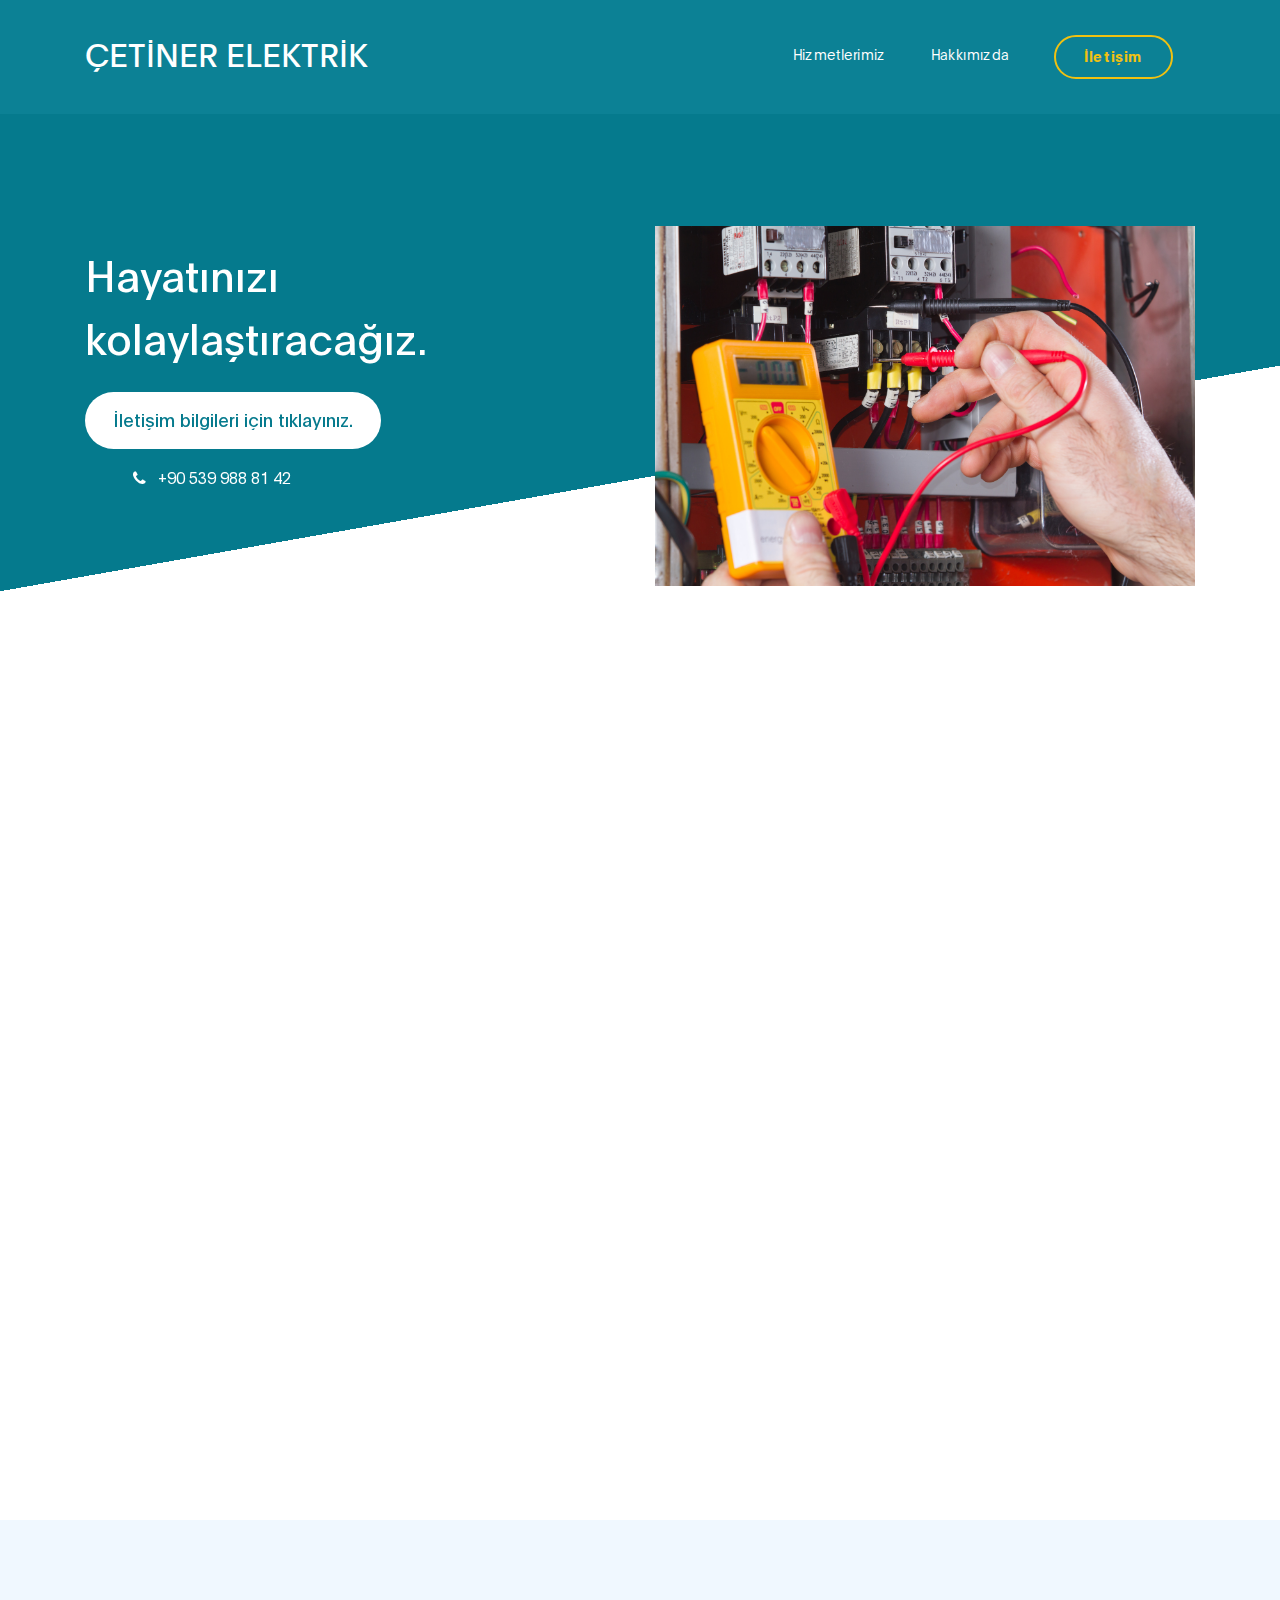
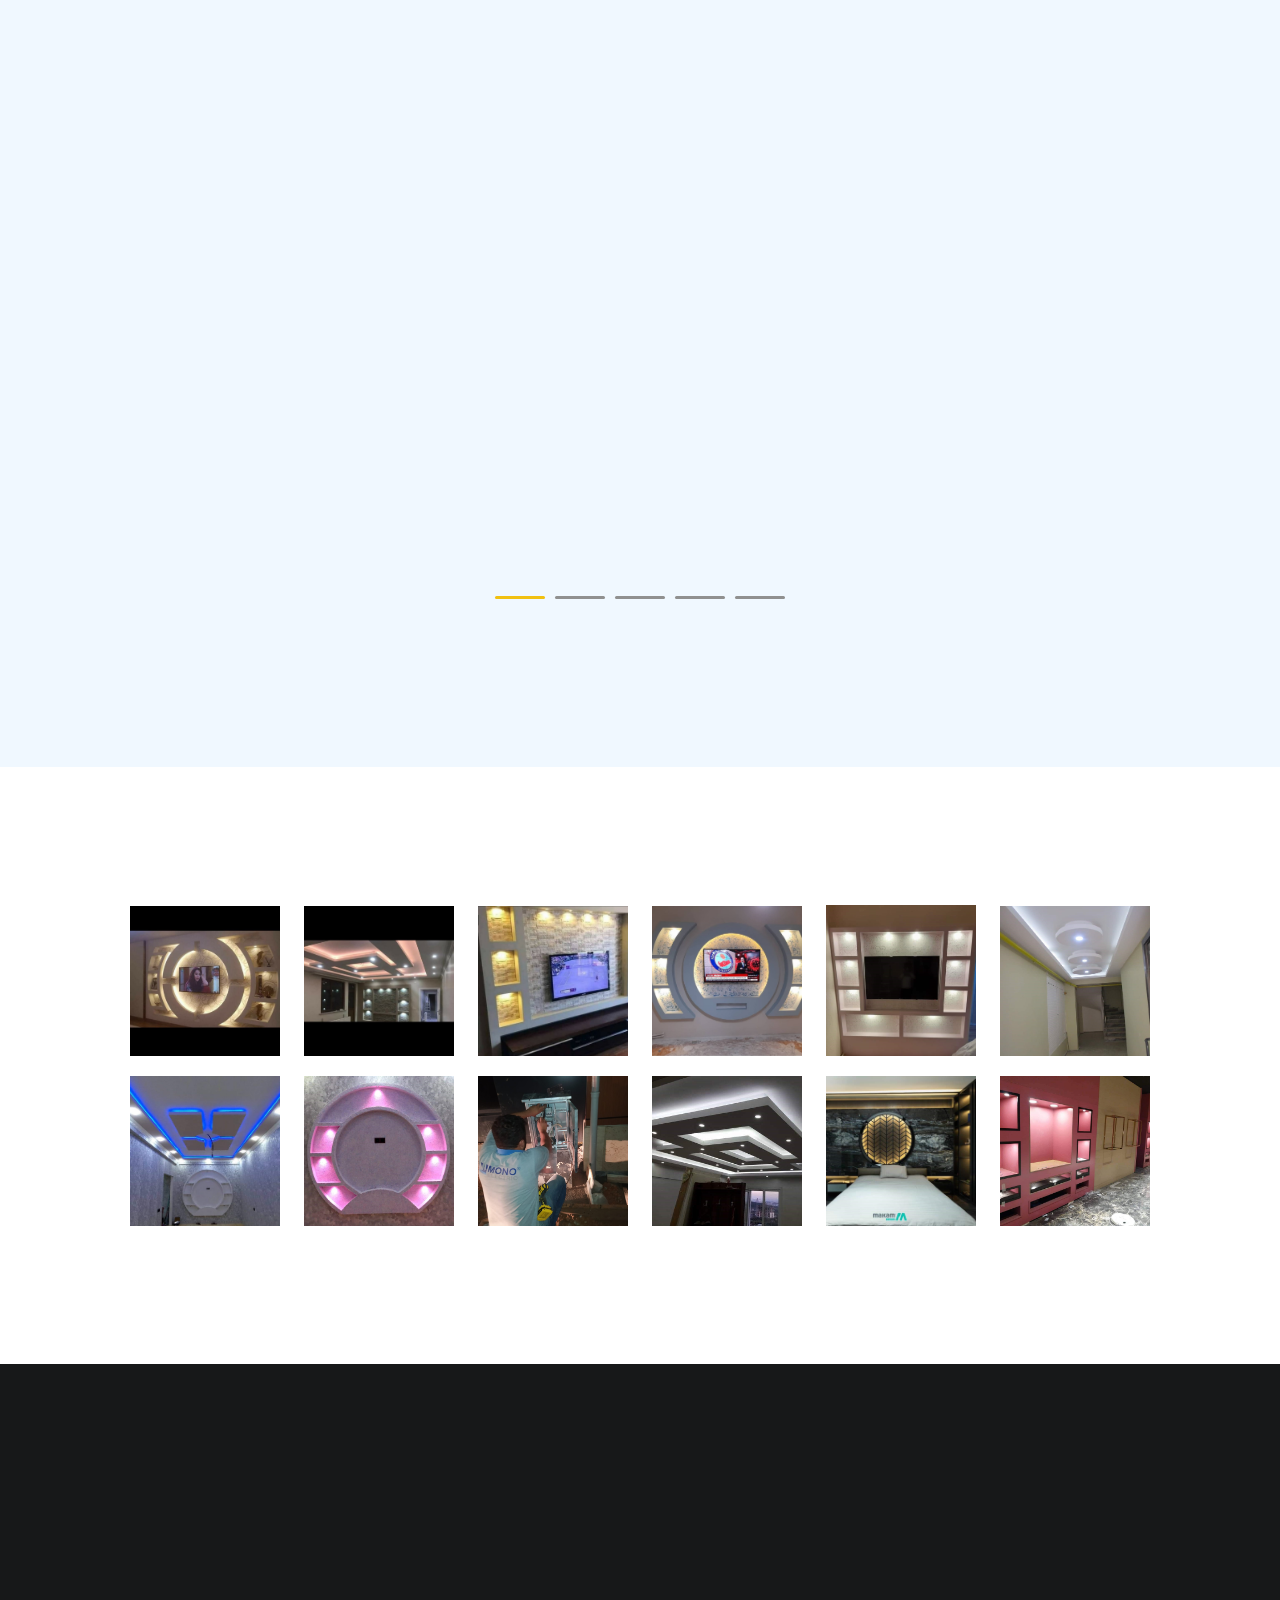
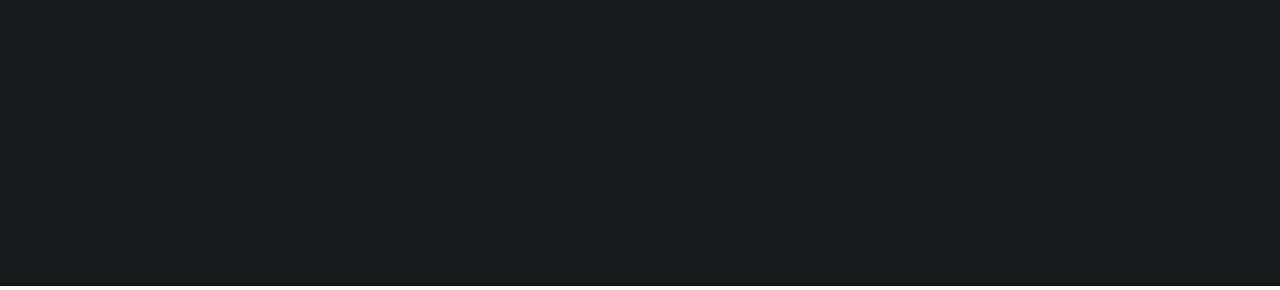
<file: index.html>
<!DOCTYPE html>
<html lang="en">
<head>

     <title>Çetiner Elektrik</title>

     <meta charset="UTF-8">
     <meta http-equiv="X-UA-Compatible" content="IE=Edge">
     <meta name="description" content="">
     <meta name="keywords" content="">
     <meta name="author" content="">
     <meta name="viewport" content="width=device-width, initial-scale=1, maximum-scale=1">

     <link rel="stylesheet" href="css/bootstrap.min.css">
     <link rel="stylesheet" href="css/font-awesome.min.css">
     <link rel="stylesheet" href="css/aos.css">
     <link rel="stylesheet" href="css/owl.carousel.min.css">
     <link rel="stylesheet" href="css/owl.theme.default.min.css">
     <link rel="stylesheet" href="css/images-size.css">

     <!-- MAIN CSS -->
     <link rel="stylesheet" href="css/templatemo-digital-trend.css">
     <link rel="shortcut icon" type="image/png" href="images/logo.png"/>

<style>
strong{
  color:rgb(12, 129, 149)
}
strong1{
  color:white
}
</style>

</head>
<body>

     <!-- MENU BAR -->
    <nav class="navbar navbar-expand-lg">
        <div class="container">
            <h1 class="navbar-brand" href="index.html">
                ÇETİNER ELEKTRİK
            </h1>

            <button class="navbar-toggler" type="button" data-toggle="collapse" data-target="#navbarNav" aria-controls="navbarNav" aria-expanded="false"
                aria-label="Toggle navigation">
                <span class="navbar-toggler-icon"></span>
            </button>

            <div class="collapse navbar-collapse" id="navbarNav">
                <ul class="navbar-nav ml-auto">
                    <li class="nav-item">
                        <a href="#project" class="nav-link smoothScroll">Hizmetlerimiz</a>
                    </li>
                    <li class="nav-item">
                        <a href="#about" class="nav-link smoothScroll">Hakkımızda</a>
                    </li>
                    <li class="nav-item">
                        <a href="contact.html" class="nav-link contact">İletişim</a>
                    </li>
                </ul>
            </div>
        </div>
     </nav>


     <!-- HERO -->
     <section class="hero hero-bg d-flex justify-content-center align-items-center">
               <div class="container">
                    <div class="row">

                        <div class="col-lg-6 col-md-10 col-12 d-flex flex-column justify-content-center align-items-center">
                              <div class="hero-text">

                                   <h1 class="text-white" data-aos="fade-up">Hayatınızı kolaylaştıracağız.</h1>

                                   <a href="contact.html" class="custom-btn btn-bg btn mt-3" data-aos="fade-up" data-aos-delay="100">İletişim bilgileri için tıklayınız.</a>

                                   <strong class="d-block py-3 pl-5 text-white" data-aos="fade-up" data-aos-delay="200"><i class="fa fa-phone mr-2"></i>   <a href="tel:+90 539 988 81 42"> <span class="icon-telephone"> </span> <strong1>+90 539 988 81 42 </strong1></a></strong>
                              </div>
                        </div>

                        <div class="col-lg-6 col-12">
                          <div class="hero-image" data-aos="fade-up" data-aos-delay="300">

                            <img src="images/kapak.jpg" class="img-fluid" alt="kapak">
                          </div>
                        </div>

                    </div>
               </div>
     </section>

     <section class="contact section-padding" id="about">
       <div class="container">
         <div class="about-image" data-aos="fade-up" data-aos-delay="200">

          <img align="left" src="images/elektrikci.jpg" class="img-fluid" alt="hakkında" id="resim1"> </img>

             <div align="left" class=" mx-auto col-12 py-5 mt-5" data-aos="fade-up">

                 <p><strong>Hızlı ve kaliteli elektrik hizmeti.</strong></p>
                 <p>Elektrikle ilgili her türlü arıza tespiti, bakım ve onarım, elektrik tesisat işleri ve malzeme temini konularında adresiniz <strong>Çetiner Elektrik</strong>.<br>Kaliteli malzemler ve hızlı hizmet kapınızda. Kullandığımız malzemelerin ve işçiliğimizin arkasındayız.<br>Çetiner elektrik olarak hayatınızı kolaylaştırmak için buradayız.<br><br><br></p>

             </div>

             <img align="right" src="images/office.jpg" class="img-fluid" alt="office" id="resim1">

             <div align="left" class="about-info">

                  <h2 class="mb-4" data-aos="fade-up"><strong><br>Kalitemiz ve hızlı hizmetimizle bir telefon kadar uzağınızdayız.</strong></h2>
                  <p>Konya'nın neresinde olursanız olun geniş servis ağımız ile ulaşıyoruz. Bir telefon etmeniz yeterli.</p>
             </div>

         </div>
       </div>

     </section>


     <!-- PROJECT -->
     <section class="project section-padding" id="project">
          <div class="container-fluid">
               <div class="row">

                    <div class="col-lg-12 col-12">

                        <h2 class="mb-5 text-center" data-aos="fade-up">
                            <strong>Hizmetlerimiz<br></strong>
                        </h2>

                         <div class="owl-carousel owl-theme" id="project-slide">
                              <div class="item project-wrapper" data-aos="fade-up" data-aos-delay="100">
                                   <img src="images/project/project-image01.jpg" class="img-fluid" alt="project image">

                                   <div class="project-info">
                                        <small><strong>Arıza tespiti ve onarımı</strong></small>
                                        <h3>Sizin ve sevdiklerinizin güvenliği için arızaları tespit edip onarımını yapıyoruz.</h3>
                                   </div>
                              </div>

                              <div class="item project-wrapper" data-aos="fade-up">
                                   <img src="images/project/project-image02.jpg" class="img-fluid" alt="project image">

                                   <div class="project-info">
                                        <small><strong>Malzeme temini</strong></small>
                                        <h3>Evinize gerekli en kaliteli malzemeleri sizin için temin ediyoruz.</h3>
                                   </div>
                              </div>

                              <div class="item project-wrapper" data-aos="fade-up">
                                   <img src="images/project/project-image03.jpg" class="img-fluid" alt="project image">

                                   <div class="project-info">
                                        <small><strong>Bakım</strong></small>
                                        <h3>Elektronik cihazların verimli çalışması için bakımlarını yapıyoruz.</h3>
                                   </div>
                              </div>

                              <div class="item project-wrapper" data-aos="fade-up">
                                   <img src="images/project/project-image04.jpg" class="img-fluid" alt="project image">

                                   <div class="project-info">
                                        <small><strong>Daire tesisatı</strong></small>
                                        <h3>Evinizdeki konforunuz için daire tesistalarınızı itina ile yapıyoruz.</h3>
                                   </div>
                              </div>

                              <div class="item project-wrapper" data-aos="fade-up">
                                   <img src="images/project/project-image05.jpg" class="img-fluid" alt="project image">

                                   <div class="project-info">
                                        <small><strong>Aydınlatma</strong></small>
                                        <h3>En şık aydınlatma seçenekleri ile<br>hayatınızı aydınlatacağız.</h3>
                                   </div>
                              </div>
                         </div>
                    </div>

               </div>
          </div>
     </section>

     <section class="images section-padding" id="images">
       <div class="container" align="center">
          <img  id="resim" src="images/resimler/resim1.jpeg"  alt="resim">
          <img  id="resim" src="images/resimler/resim2.jpeg"  alt="resim">
          <img  id="resim" src="images/resimler/resim3.jpeg"  alt="resim">
          <img  id="resim" src="images/resimler/resim4.jpeg"  alt="resim">
          <img  id="resim" src="images/resimler/resim5.jpeg"  alt="resim">
          <img  id="resim" src="images/resimler/resim6.jpeg"  alt="resim">
          <br>
          <img  id="resim" src="images/resimler/resim7.jpeg"  alt="resim">
          <img  id="resim" src="images/resimler/resim8.jpeg"  alt="resim">
          <img  id="resim" src="images/resimler/resim9.jpeg"  alt="resim">
          <img  id="resim" src="images/resimler/resim10.jpeg"  alt="resim">
          <img  id="resim" src="images/resimler/resim11.jpeg"  alt="resim">
          <img  id="resim" src="images/resimler/resim12.jpeg"  alt="resim">
     </section>

    <footer class="site-footer">
      <div class="container">
        <div class="row">

          <div class="col-lg-5 mx-lg-auto col-md-8 col-10">
            <h1 class="text-white" data-aos="fade-up" data-aos-delay="100"><strong>Kaliteli, hızlı, güvenelir</strong> elektrikçiniz.</h1>
          </div>

          <div class="col-lg-3 col-md-6 col-12" data-aos="fade-up" data-aos-delay="200">
            <h4 class="my-4">İletişim bilgileri</h4>

            <p class="mb-1">
              <i class="fa fa-phone mr-2 footer-icon"></i>
              <a href="tel:+90 539 988 81 42"> <span class="icon-telephone"> </span> +90 539 988 81 42 </a>
            </p>

            <p>
              <a href="#">
                <i class="fa fa-envelope mr-2 footer-icon"></i>
                mehmet_tolga_cetiner@hotmail.com
              </a>
            </p>
          </div>

          <div class="col-lg-3 col-md-6 col-12" data-aos="fade-up" data-aos-delay="300">
            <h4 class="my-4">Adresimiz</h4>

            <p class="mb-1">
              <i class="fa fa-home mr-2 footer-icon"></i>
              <a href="https://www.google.com.tr/maps/place/Akabe,+G%C3%B6kta%C5%9F%C4%B1+Sk.+No:2,+42020+Karatay%2FKonya/@37.8543524,32.5337975,17z/data=!3m1!4b1!4m5!3m4!1s0x14d0852b4188a7a5:0x1bfc514d41cb2379!8m2!3d37.8543482!4d32.5359862">Akabe Mah. Göktaşı Sok. No:2 Karatay/Konya</a>
            </p>
          </div>

          <div class="col-lg-4 mx-lg-auto text-center col-md-8 col-12" data-aos="fade-up" data-aos-delay="400">
            <p class="copyright-text">Copyright &copy; Çetiner Elektrik
          </div>



          <div class="col-lg-3 mx-lg-auto col-md-6 col-12" data-aos="fade-up" data-aos-delay="600">
            <ul class="social-icon">
              <li><a href="https://www.instagram.com" class="fa fa-instagram"></a></li>
              <li><a href="https://www.twitter.com" class="fa fa-twitter"></a></li>
              <li><a href="https://www.facebook.com" class="fa fa-facebook"></a></li>
            </ul>
          </div>

        </div>
      </div>
    </footer>


     <!-- SCRIPTS -->
     <script src="js/jquery.min.js"></script>
     <script src="js/bootstrap.min.js"></script>
     <script src="js/aos.js"></script>
     <script src="js/owl.carousel.min.js"></script>
     <script src="js/smoothscroll.js"></script>
     <script src="js/custom.js"></script>

</body>
</html>
</file>
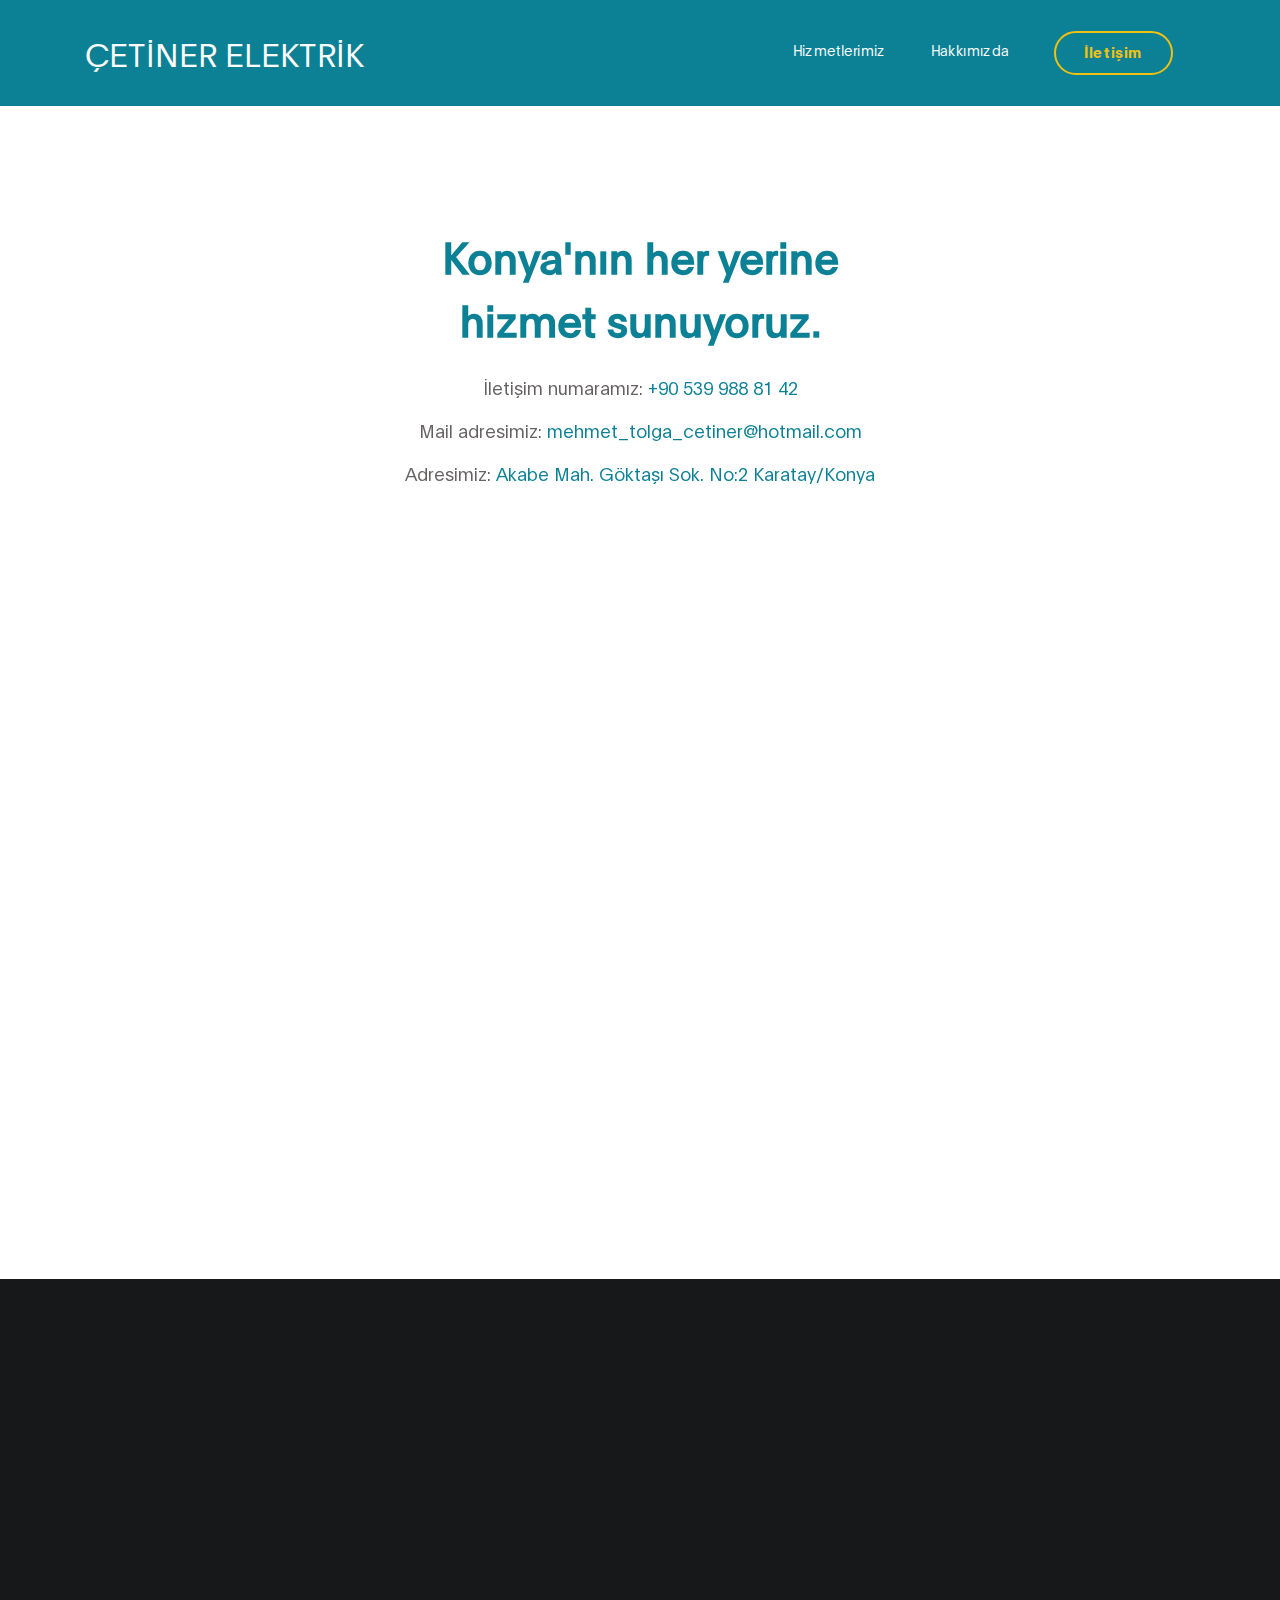
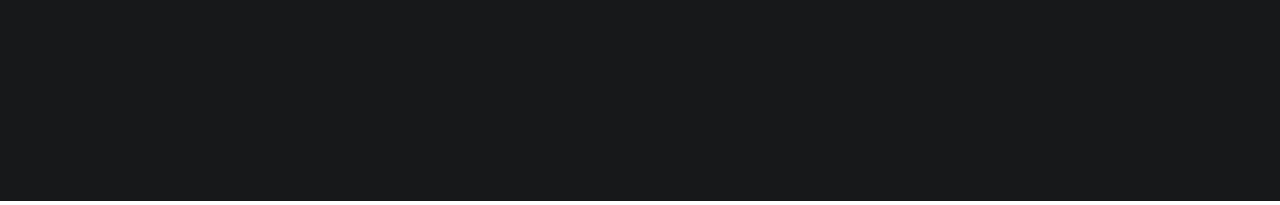
<file: contact.html>
<!DOCTYPE html>
<html lang="en">
<head>

     <title>Çetiner Elektrik</title>

     <meta charset="UTF-8">
     <meta http-equiv="X-UA-Compatible" content="IE=Edge">
     <meta name="description" content="">
     <meta name="keywords" content="">
     <meta name="author" content="">
     <meta name="viewport" content="width=device-width, initial-scale=1, maximum-scale=1">

     <link rel="stylesheet" href="css/bootstrap.min.css">
     <link rel="stylesheet" href="css/font-awesome.min.css">
     <link rel="stylesheet" href="css/aos.css">
     <link rel="stylesheet" href="css/owl.carousel.min.css">
     <link rel="stylesheet" href="css/owl.theme.default.min.css">

     <link rel="stylesheet" href="css/templatemo-digital-trend.css">
     <link rel="shortcut icon" type="image/png" href="images/logo.png"/>

     <style>
     strong{
       color:rgb(12, 129, 149)
     }
     </style>
</head>
<body>

     <!-- MENU BAR -->
    <nav class="navbar navbar-expand-lg position-absolute">
        <div class="container">
          <a class="navbar-brand" href="index.html">
              ÇETİNER ELEKTRİK
            </a>

            <button class="navbar-toggler" type="button" data-toggle="collapse" data-target="#navbarNav" aria-controls="navbarNav" aria-expanded="false"
                aria-label="Toggle navigation">
                <span class="navbar-toggler-icon"></span>
            </button>

            <div class="collapse navbar-collapse" id="navbarNav">
                <ul class="navbar-nav ml-auto">
                  <li class="nav-item">
                      <a href="index.html#project" class="nav-link smoothScroll">Hizmetlerimiz</a>
                  </li>
                  <li class="nav-item">
                      <a href="index.html#about" class="nav-link smoothScroll">Hakkımızda</a>
                  </li>
                  <li class="nav-item">
                      <a href="contact.html" class="nav-link contact">İletişim</a>
                  </li>
                </ul>
            </div>
        </div>
    </nav>


     <!-- CONTACT -->
     <section class="contact section-padding">
          <div class="container">
               <div class="row">

                    <div class="col-lg-6 mx-auto col-md-7 col-12 py-5 mt-5 text-center" data-aos="fade-up">

                      <h1 class="mb-4"><strong>Konya'nın her yerine hizmet sunuyoruz.</strong></h1>

                      <p>İletişim numaramız: <a href="tel:+90 539 988 81 42"> <span class="icon-telephone"> </span> <strong> +90 539 988 81 42 </strong> </a></p>
                      <p>Mail adresimiz: <a href="mailto:mehmet_tolga_cetiner@hotmail.com"><strong>mehmet_tolga_cetiner@hotmail.com</strong></a></p>
                      <p>Adresimiz: <a href="https://www.google.com.tr/maps/place/Akabe,+G%C3%B6kta%C5%9F%C4%B1+Sk.+No:2,+42020+Karatay%2FKonya/@37.8543524,32.5337975,17z/data=!3m1!4b1!4m5!3m4!1s0x14d0852b4188a7a5:0x1bfc514d41cb2379!8m2!3d37.8543482!4d32.5359862"><strong>Akabe Mah. Göktaşı Sok. No:2 Karatay/Konya</strong></a></p>

                    </div>
               </div>
          </div>
     </section>
     <div class="google-map" data-aos="zoom-in">
       <iframe src="
https://www.google.com/maps/embed?pb=!1m18!1m12!1m3!1d3150.253761332931!2d32.53379751467495!3d37.85435241535135!2m3!1f0!2f0!3f0!3m2!1i1024!2i768!4f13.1!3m3!1m2!1s0x14d0852b4188a7a5%3A0x1bfc514d41cb2379!2zQWthYmUsIEfDtmt0YcWfxLEgU2suIE5vOjIsIDQyMDIwIEthcmF0YXkvS29ueWE!5e0!3m2!1sen!2str!4v1612437386089!5m2!1sen!2str" width="1920" height="600" frameborder="0" style="border:0;" allowfullscreen=""></iframe>
     </div>


    <footer class="site-footer">
      <div class="container">
        <div class="row">

          <div class="col-lg-5 mx-lg-auto col-md-8 col-10">
            <h1 class="text-white" data-aos="fade-up" data-aos-delay="100"><strong>Kaliteli, hızlı, güvenelir</strong> elektrikçiniz.</h1>
          </div>

          <div class="col-lg-3 col-md-6 col-12" data-aos="fade-up" data-aos-delay="200">
            <h4 class="my-4">İletişim bilgileri</h4>

            <p class="mb-1">
              <i class="fa fa-phone mr-2 footer-icon"></i>
              <a href="tel:+90 539 988 81 42"> <span class="icon-telephone"> </span> +90 539 988 81 42 </a>
            </p>
            <p>
              <a href="#">
                <i class="fa fa-envelope mr-2 footer-icon"></i>
                mehmet_tolga_cetiner@hotmail.com
              </a>
            </p>
          </div>

          <div class="col-lg-3 col-md-6 col-12" data-aos="fade-up" data-aos-delay="300">
            <h4 class="my-4">Adresimiz</h4>

            <p class="mb-1">
              <i class="fa fa-home mr-2 footer-icon"></i>
              <a href="https://www.google.com.tr/maps/place/Akabe,+G%C3%B6kta%C5%9F%C4%B1+Sk.+No:2,+42020+Karatay%2FKonya/@37.8543524,32.5337975,17z/data=!3m1!4b1!4m5!3m4!1s0x14d0852b4188a7a5:0x1bfc514d41cb2379!8m2!3d37.8543482!4d32.5359862">Akabe Mah. Göktaşı Sok. No:2 Karatay/Konya</a>
            </p>
          </div>

          <div class="col-lg-4 mx-lg-auto text-center col-md-8 col-12" data-aos="fade-up" data-aos-delay="400">
            <p class="copyright-text">Copyright &copy; Çetiner Elektrik
          </div>

          <div class="col-lg-3 mx-lg-auto col-md-6 col-12" data-aos="fade-up" data-aos-delay="600">
            <ul class="social-icon">
              <li><a href="https://www.instagram.com" class="fa fa-instagram"></a></li>
              <li><a href="https://www.twitter.com" class="fa fa-twitter"></a></li>
              <li><a href="https://www.facebook.com" class="fa fa-facebook"></a></li>
            </ul>
          </div>

        </div>
      </div>
    </footer>


     <!-- SCRIPTS -->
     <script src="js/jquery.min.js"></script>
     <script src="js/bootstrap.min.js"></script>
     <script src="js/aos.js"></script>
     <script src="js/owl.carousel.min.js"></script>
     <script src="js/custom.js"></script>

</body>
</html>
</file>
<file: css/images-size.css>
#resim{
  width:150px;
  height:auto;
  margin:10px;
}
#images{
  width:auto;
  height:auto;
}
#resim1{
  width:500px;
  height:auto;
}
</file>
<file: css/templatemo-digital-trend.css>
/*

DIGITAL TREND

https://templatemo.com/tm-538-digital-trend

*/
  
  @font-face {
      font-family: 'Plain-Regular';
      src: url('../fonts/Plain-Regular.woff2') format('woff2'),
          url('../fonts/Plain-Regular.woff') format('woff');
      font-weight: normal;
      font-style: normal;
  }

  @font-face {
      font-family: 'Plain-Light';
      src: url('../fonts/Plain-Light.woff2') format('woff2'),
          url('../fonts/Plain-Light.woff') format('woff');
      font-weight: bold;
      font-style: normal;
  }

  @font-face {
      font-family: 'Plain-Bold';
      src: url('../fonts/Plain-Bold.woff2') format('woff2'),
          url('../fonts/Plain-Bold.woff') format('woff');
      font-weight: bold;
      font-style: normal;
  }

  :root {
    --primary-color:        #057a8d;
    --secondary-color:      #f1c111;
    --white-color:          #ffffff;
    --dark-color:           #171819;
    --project-bg:           #f0f8ff;
    --menu-bg:              #0c8195;

    --title-color:          #15141a;
    --gray-color:           #909090;
    --link-color:           #404040;
    --p-color:              #666262;

    --base-font-family:     'Plain-Light', sans-serif;
    --title-font-family:    'Plain-Regular', sans-serif;
    --font-bold-family:     'Plain-Bold', sans-serif;
    --font-weight-bold:     bold;

    --h1-font-size:         42px;
    --h2-font-size:         32px;
    --h3-font-size:         24px;
    --p-font-size:          18px;
    --base-font-size:       16px;
    --menu-font-size:       14px;

    --border-radius-large:  100px;
    --border-radius-small:  5px;
  }

  body {
    background: var(--white-color);
    font-family: var(--base-font-family);
  }


  /*---------------------------------------
     TYPOGRAPHY              
  -----------------------------------------*/

  h1,h2,h3,h4,h5,h6 {
    font-family: var(--title-font-family);
    line-height: inherit;
  }

  h1 {
    color: var(--title-color);
    font-size: var(--h1-font-size);
  }

  h2 {
    font-size: var(--h2-font-size);
    font-weight: 100;
  }

  h3 {
    font-size: var(--h3-font-size);
    font-weight: 100;
    margin-bottom: 0;
  }

  h4 {
    color: var(--gray-color);
    font-family: var(--base-font-family);
    font-size: var(--p-font-size);
    letter-spacing: 1px;
    text-transform: uppercase;
  }

  p {
    color: var(--p-color);
    font-size: var(--p-font-size);
    line-height: 1.5em;
  }

  b, 
  strong {
    letter-spacing: 0;
    color: var(--secondary-color);
  }


  /*  BLOCKQUOTES */
  .quote {
    position: relative;
    margin: 0;
  }

  .quote::after {
    content: "“";
    position: absolute;
    bottom: -80px;
    left: 20px;
    font-family: times;
    color: var(--gray-color);
    font-weight: var(--font-weight-bold);
    font-size: 14em;
    line-height: 0;
    opacity: 0.10;
  }

  blockquote {
    border-left: 5px solid rgba(0,0,0,0.05);
    display: block;
    margin: 42px 0;
    padding: 14px 22px;
    color: rgba(0,0,0,0.5);
  }


  /* BUTTON */
  .custom-btn {
    background: transparent;
    border: 2px solid var(--dark-color);
    border-radius: var(--border-radius-large);
    padding: 12px 26px 14px 26px;
    color: var(--dark-color);
    font-family: var(--title-font-family);
    font-size: var(--p-font-size);
    white-space: nowrap;
  }

  .custom-btn.btn-bg {
    background: var(--white-color);
    color: var(--primary-color);
    border-color: transparent;
	transition: all .3s ease;
  }
  
  .custom-btn:hover,
  .custom-btn:focus {
    background: var(--dark-color);
    color: var(--white-color);
    border-color: transparent;
  }


  /*---------------------------------------
     GENERAL               
  -----------------------------------------*/

  * {
    -webkit-box-sizing: border-box;
    -moz-box-sizing: border-box;
    box-sizing: border-box;
  }

  *::before,
  *::after {
    -webkit-box-sizing: border-box;
    -moz-box-sizing: border-box;
    box-sizing: border-box;
  }

  a {
    color: var(--link-color);
    font-weight: normal;
    text-decoration: none;
  }

  a:hover, 
  a:active, 
  a:focus {
    color: var(--secondary-color);
    outline: none;
    text-decoration: none;
  }

  ::selection {
    background: var(--secondary-color);
    color: var(--white-color);
  }

  .section-padding {
    padding: 8em 0;
  }
  .section-padding-half {
    padding: 4em 0;
  }

  .google-map iframe {
    display: block;
    width: 100%;
  }



  /*---------------------------------------
    MENU             
  -----------------------------------------*/

  .navbar {
    background: var(--menu-bg);
    z-index: 2;
    top: 0;
    right: 0;
    left: 0;
    padding: 1.5em;
  }

  .navbar-brand {
    color: var(--white-color);
    font-size: var(--h2-font-size);
  }

  .nav-link {
    color: var(--white-color);
    font-size: var(--menu-font-size);
    letter-spacing: 0.4px;
    margin: 0 1.6em;
    padding: 0.6em;
  }

  .nav-link.active,
  .nav-link:hover {
    color: var(--secondary-color);
  }

  .navbar-expand-lg .navbar-nav .nav-link {
    padding-right: 0;
    padding-left: 0;
  }

  .navbar-expand-lg .navbar-nav .nav-link.contact {
    border: 2px solid var(--secondary-color);
    border-radius: var(--border-radius-large);
    color: var(--secondary-color);
    font-family: var(--font-bold-family);
    padding: 0.6em 2em 0.8em 2em;
  }

  .navbar-expand-lg .navbar-nav .nav-link.contact:hover,
  .navbar-expand-lg .navbar-nav .nav-link.contact.active {
    background: var(--secondary-color);
    color: var(--white-color);
  }

  .navbar-nav .navbar-toggler-icon {
    background: none;
  }

  .navbar-toggler {
    border: 0;
    padding: 0;
    cursor: pointer;
    margin: 0 10px 0 0;
    width: 30px;
    height: 35px;
    outline: none;
  }

  .navbar-toggler:focus {
    outline: none;
  }

  .navbar-toggler[aria-expanded="true"] .navbar-toggler-icon {
    background: transparent;
  }

  .navbar-toggler[aria-expanded="true"] .navbar-toggler-icon::before,
  .navbar-toggler[aria-expanded="true"] .navbar-toggler-icon::after {
    transition: top 300ms 50ms ease, -webkit-transform 300ms 350ms ease;
    transition: top 300ms 50ms ease, transform 300ms 350ms ease;
    transition: top 300ms 50ms ease, transform 300ms 350ms ease, -webkit-transform 300ms 350ms ease;
    top: 0;
  }

  .navbar-toggler[aria-expanded="true"] .navbar-toggler-icon::before {
    transform: rotate(45deg);
  }

  .navbar-toggler[aria-expanded="true"] .navbar-toggler-icon::after {
    transform: rotate(-45deg);
  }

  .navbar-toggler .navbar-toggler-icon {
    background: var(--white-color);
    transition: background 10ms 300ms ease;
    display: block;
    width: 30px;
    height: 2px;
    position: relative;
  }

  .navbar-toggler .navbar-toggler-icon::before,
  .navbar-toggler .navbar-toggler-icon::after {
    transition: top 300ms 350ms ease, -webkit-transform 300ms 50ms ease;
    transition: top 300ms 350ms ease, transform 300ms 50ms ease;
    transition: top 300ms 350ms ease, transform 300ms 50ms ease, -webkit-transform 300ms 50ms ease;
    position: absolute;
    right: 0;
    left: 0;
    background: var(--white-color);
    width: 30px;
    height: 2px;
    content: '';
  }

  .navbar-toggler .navbar-toggler-icon::before {
    top: -8px;
  }

  .navbar-toggler .navbar-toggler-icon::after {
    top: 8px;
  }



  /*---------------------------------------
     HERO              
  -----------------------------------------*/

  .hero {
    position: relative;
    padding: 5em 0;
    overflow: hidden;
  }

  .hero-bg {
    background: linear-gradient(170deg, var(--primary-color) 64%, var(--white-color) 30%);
  }

  .hero-image {
    position: relative;
    top: 2em;
  }



  /*---------------------------------------
     PROJECT              
  -----------------------------------------*/

  .project {
    background: var(--project-bg);
  }

  .project-wrapper {
    position: relative;
  }

  .project-wrapper img {
    border-radius: var(--border-radius-small);
  }

  .project-info {
    background: var(--white-color);
    border-radius: var(--border-radius-small);
    position: absolute;
    bottom: 32px;
    right: 32px;
    left: 32px;
    width: 90%;
    padding: 32px;
  }

  .project-info small {
    font-family: Plain-Bold;
    color: var(--gray-color);
    position: relative;
    top: 2px;
  }

  .project-info a {
    color: var(--primary-color);
  }

  .project-info .project-icon {
    background: var(--primary-color);
  }

  .project-icon {
    position: absolute;
    right: 30px;
    top: 40px;
    background: var(--dark-color);
    border-radius: var(--border-radius-large);
    color: var(--white-color);
    font-size: var(--h2-font-size);
    width: 40px;
    height: 40px;
    line-height: 40px;
    text-align: center;
    padding-left: 5px;
  }

  .owl-theme .owl-dots .owl-dot {
    outline: none;
  }

  .owl-theme .owl-dots .owl-dot span {
    background: var(--gray-color);
    width: 50px;
    height: 3px;
    margin:  35px 5px;
  }

  .owl-theme .owl-dots .owl-dot.active span, 
  .owl-theme .owl-dots .owl-dot:hover span {
    background: var(--secondary-color);
  }

  .list-detail {
    margin-left: 1em;
    padding-left: 1em;
    position: relative;
  }

  .list-detail li {
    display: block;
    list-style: none;
    margin: 0.6em 0 0 0.8em;
  }

  .list-detail li::before {
    content: "";
    width: 0;
    height: 0;
    border-width: 0 16px 16px 0;
    border-color: transparent var(--secondary-color) transparent transparent;
    border-style: solid;
    position: absolute;
    left: 0;
  }

  .list-detail span {
    position: relative;
    bottom: 5px;
  }

  .client-info img {
    width: 100px;
    margin-right: 1em;
  }



  /*---------------------------------------
      ABOUT            
  -----------------------------------------*/

  .about {
    position: relative;
    overflow: hidden;
  }

  .about-image img {
    display: block;
    margin: 0 auto;
  }



  /*---------------------------------------
      BLOG            
  -----------------------------------------*/

  .blog-header {
    border-radius: var(--border-radius-small);
    position: relative;
    overflow: hidden;
  }

  .blog-header img {
    border-radius: var(--border-radius-small);
    display: block;
  }

  .blog-header-info {
    background: linear-gradient(transparent,rgba(0,0,0,0.95));
    position: absolute;
    right: 0;
    left: 0;
    bottom: 0;
    padding: 2em;
  }

  .blog-header-info h3 {
    max-width: 80%;
  }

  .blog-header-info a {
    color: var(--white-color);
  }

  .blog-header-info a:hover {
    color: var(--secondary-color);
  }

  .blog-sidebar img {
    border-radius: var(--border-radius-small);
    width: 159px;
    margin-right: 22px;
  }

  .blog-sidebar h3 {
    font-size: 18px;
  }



  /*---------------------------------------
     CONTACT              
  -----------------------------------------*/

  .newsletter-form .form-control,
  .contact-form .form-control {
    box-shadow: none;
    background: var(--project-bg);
    border: 0;
    padding: 1.7em 1.3em;
    margin: 14px 0;
  }

  .newsletter-form button,
  .contact-form #submit-button {
    background: var(--primary-color);
    border-radius: var(--border-radius-large);
    color: var(--white-color);
    cursor: pointer;
    font-size: var(--p-font-size);
    line-height: 0px;
    padding: 1.5em 1.3em;
  }

  .newsletter-form button {
    background: var(--secondary-color);
  }



  /*---------------------------------------
     FOOTER              
  -----------------------------------------*/

  .site-footer {
    background: var(--dark-color);
    padding: 7em 0 6em 0;
  }

  .site-footer a {
    color: var(--p-color);
  }

  .site-footer a:hover,
  .footer-icon {
    color: var(--secondary-color);
  }

  .footer-link li {
    display: inline-block;
    list-style: none;
    margin: 0 10px;
  }

  .copyright-text,
  .footer-link,
  .site-footer .social-icon {
    margin-top: 6em;
  }

  .copyright-text {
    margin-top: 5.3em;
  }



  /*---------------------------------------
     SOCIAL ICON              
  -----------------------------------------*/

  .social-icon {
    position: relative;
    padding: 0;
    margin: 4em 0 0 0;
  }

  .social-icon li {
    display: inline-block;
    list-style: none;
  }

  .social-icon li a {
    text-decoration: none;
    display: inline-block;
    font-size: var(--base-font-size);
    margin: 10px;
    text-align: center;
  }



  /*---------------------------------------
     RESPONSIVE STYLES              
  -----------------------------------------*/

  @media screen and (min-width: 1200px) {

    .about-info h2 {
      max-width: 70%;
    }
  }

  @media screen and (min-width: 991px) {

    .project h2 {
      max-width: 32%;
      margin: 0 auto;
    }
  }

  @media screen and (max-width: 991px) {

    .hero {
      padding-top: 14em;
    }

    .hero-text {
      bottom: 2em;
    }

    .navbar {
      padding: 1em;
    }

    .navbar-collapse {
      text-align: center;
      padding: 2.5em 0;
    }

    .nav-link {
      display: inline-block;
    }

    .navbar-expand-lg .navbar-nav .nav-link.contact {
      margin: 1em 0;
    }

    .copyright-text, 
    .footer-link, 
    .site-footer .social-icon {
      margin-top: 3em;
      padding: 0;
      text-align: left;
    }
  }

  @media screen and (max-width: 767px) {

    h1 {
      font-size: 36px;
    }

    h2 {
      font-size: 28px;
    }

    h3 {
      font-size: 22px;
    }

    .project-info {
      right: 0;
      left: 0;
      margin: 0 auto;
    }

    .footer-link, 
    .site-footer .social-icon {
      margin-top: 1em;
    }

    .copyright-text {
      margin: 2.5em 0 1em 0;
    }

    .footer-link li {
      margin-left: 0;
    }
  }
</file>
